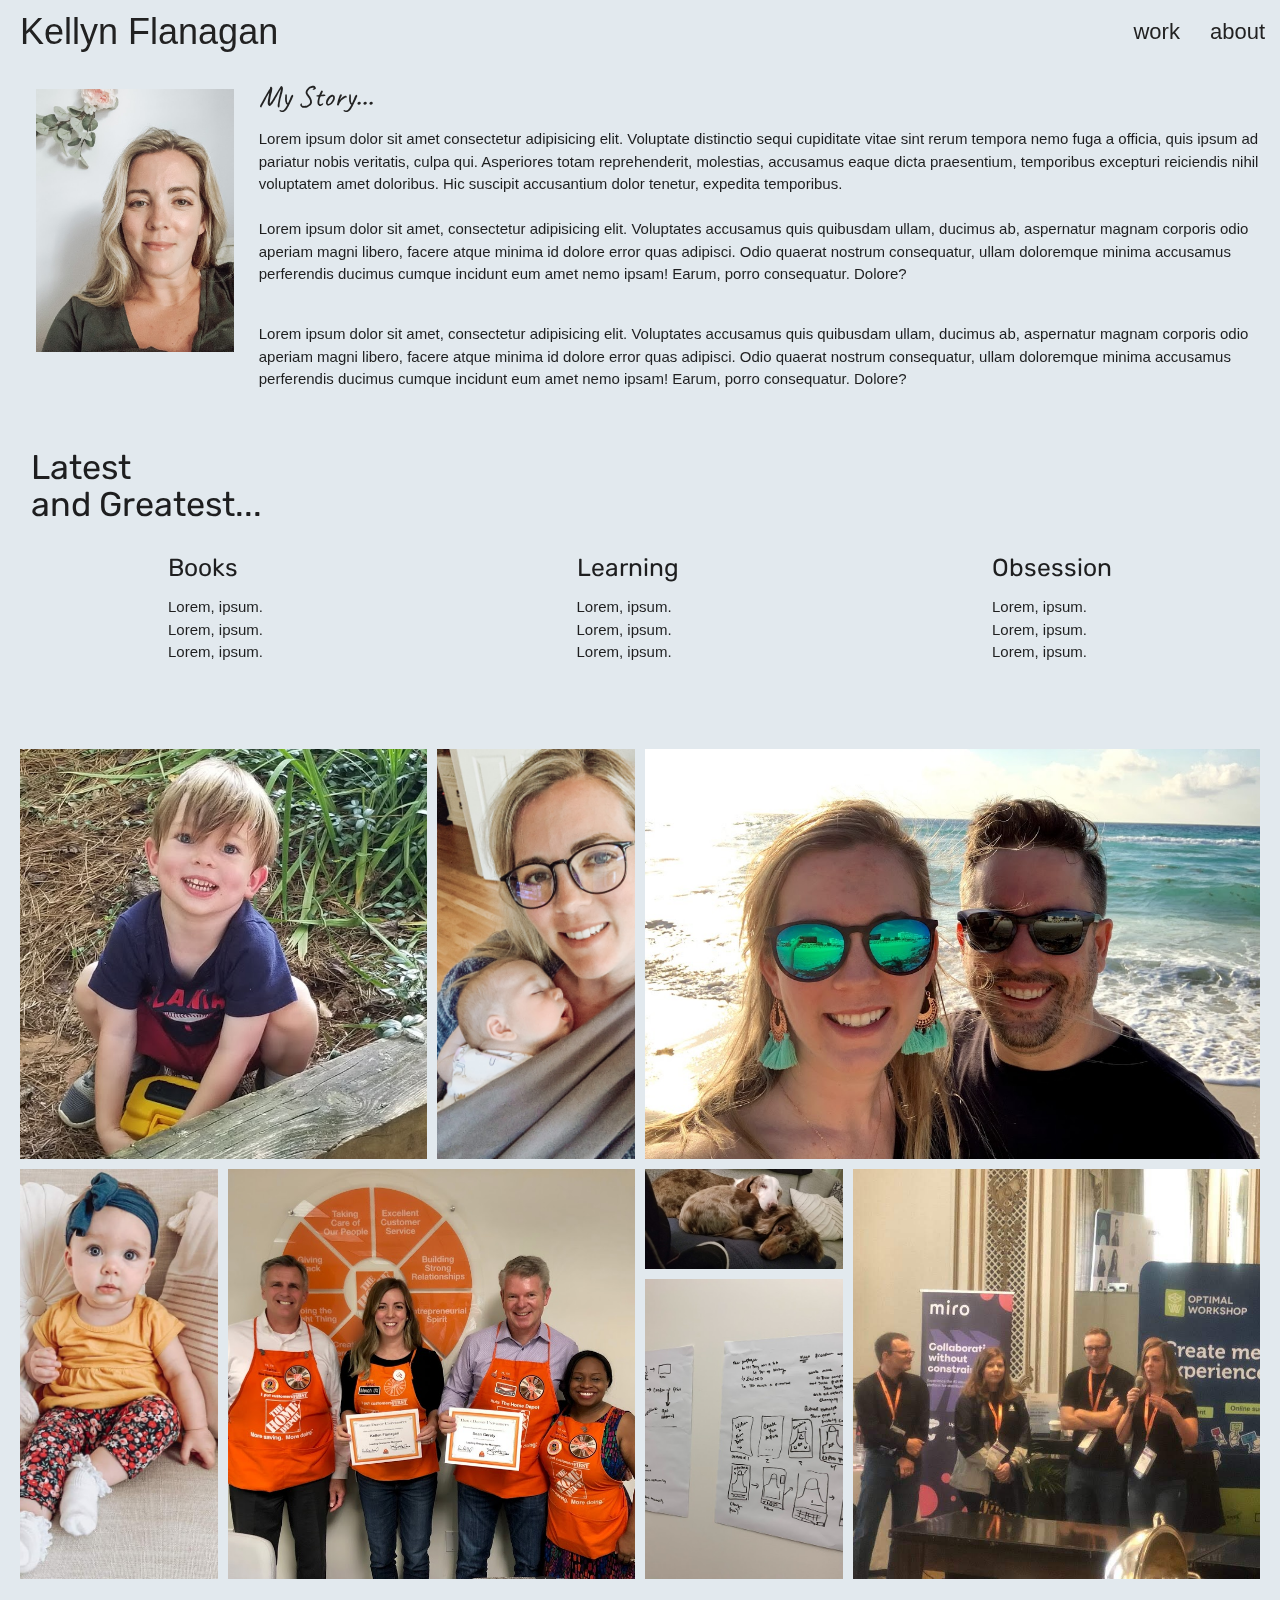
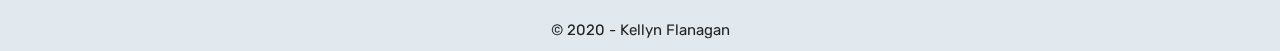
<file: about.html>
<!DOCTYPE html>
<html lang="en">
  <head>
    <meta charset="UTF-8" />
    <meta name="viewport" content="width=device-width, initial-scale=1.0" />
    <title>Kellyn Flanagan Portfolio</title>

    <script src="https://ajax.googleapis.com/ajax/libs/jquery/3.5.1/jquery.min.js"></script>
    <!-- Compiled and minified Materialize CSS CDN -->
    <link
      rel="stylesheet"
      href="https://cdnjs.cloudflare.com/ajax/libs/materialize/1.0.0/css/materialize.min.css"
    />
    <!-- Compiled and minified JavaScript -->
    <script src="https://cdnjs.cloudflare.com/ajax/libs/materialize/1.0.0/js/materialize.min.js"></script>

    <!--Import Google Icon Font-->
    <link
      href="https://fonts.googleapis.com/icon?family=Material+Icons"
      rel="stylesheet"
    />

    <script>
      $(document).ready(function () {
        $(".sidenav").sidenav();
      });
    </script>

    <!-- Google Fonts -->
    <link rel="preconnect" href="https://fonts.gstatic.com" />
    <link
      href="https://fonts.googleapis.com/css2?family=Arimo&family=Caveat&family=Rubik&display=swap"
      rel="stylesheet"
    />
    <!-- connect to css -->
    <link rel="stylesheet" type="text/css" href="styles.css" />
    <link rel="stylesheet" href="gallery.css" />
  </head>
  <body>
    <!-- Navbar -->
    <nav class="z-depth-0">
      <div class="nav-wrapper">
        <a href="index.html" class="brand-logo">Kellyn Flanagan</a>
        <a href="#" class="sidenav-trigger" data-target="mobile-nav">
          <i class="material-icons">menu</i>
        </a>
        <ul id="nav-mobile" class="right hide-on-med-and-down">
          <li><a href="index.html" class="navtext">work</a></li>
          <li><a href="about.html" class="navtext">about</a></li>
        </ul>
      </div>
    </nav>

    <!-- Collapsed Navbar -->
    <ul class="sidenav" id="mobile-nav">
      <li><a href="index.html" class="navtext">Work</a></li>
      <li><a href="about.html" class="navtext">About</a></li>
      <li><a href="resume.html" class="navtext">Resume</a></li>
    </ul>

    <!-- Main -->

    <main class="container-fluid aboutcontent">
      <div class="row">
        <div class="col s12">
          <img
            src="./images/kellynprofilepic.jpg"
            class="kellynaboutmepic"
            alt="kellynprofilepic"
          />
          <h5 class="aboutmetext">My Story...</h5>
          <p>
            Lorem ipsum dolor sit amet consectetur adipisicing elit. Voluptate
            distinctio sequi cupiditate vitae sint rerum tempora nemo fuga a
            officia, quis ipsum ad pariatur nobis veritatis, culpa qui.
            Asperiores totam reprehenderit, molestias, accusamus eaque dicta
            praesentium, temporibus excepturi reiciendis nihil voluptatem amet
            doloribus. Hic suscipit accusantium dolor tenetur, expedita
            temporibus.
            <br />
            <br />
            Lorem ipsum dolor sit amet, consectetur adipisicing elit. Voluptates
            accusamus quis quibusdam ullam, ducimus ab, aspernatur magnam
            corporis odio aperiam magni libero, facere atque minima id dolore
            error quas adipisci. Odio quaerat nostrum consequatur, ullam
            doloremque minima accusamus perferendis ducimus cumque incidunt eum
            amet nemo ipsam! Earum, porro consequatur. Dolore?
          </p>
            <br />
            Lorem ipsum dolor sit amet, consectetur adipisicing elit. Voluptates
            accusamus quis quibusdam ullam, ducimus ab, aspernatur magnam
            corporis odio aperiam magni libero, facere atque minima id dolore
            error quas adipisci. Odio quaerat nostrum consequatur, ullam
            doloremque minima accusamus perferendis ducimus cumque incidunt eum
            amet nemo ipsam! Earum, porro consequatur. Dolore?
          </p>
        </div>
      </div>
      <div class="row">
        <div class="col s12 latestsection">
          <div class="latestsection">
            <h4 class="rubik latestheader">
              Latest<br />
              and Greatest...
            </h4>
          </div>
          <div class="latestelementsection">
            <div class="books">
              <h5 class="rubik latestelement">Books</h5>
              <ul class="ulItem">
                <li class="liItem">Lorem, ipsum.</li>
                <li class="liItem">Lorem, ipsum.</li>
                <li class="liItem">Lorem, ipsum.</li>
              </ul>
            </div>
            <div class="learning">
              <h5 class="rubik latestelement">Learning</h5>
              <ul class="">
                <li class="">Lorem, ipsum.</li>
                <li class="">Lorem, ipsum.</li>
                <li class="">Lorem, ipsum.</li>
              </ul>
            </div>
            <div class="obsession">
              <h5 class="rubik latestelement">Obsession</h5>
              <ul class="ulItem">
                <li class="liItem">Lorem, ipsum.</li>
                <li class="liItem">Lorem, ipsum.</li>
                <li class="liItem">Lorem, ipsum.</li>
              </ul>
            </div>
          </div>
        </div>
      </div>

      <div class="imagebody">
        <div class="mastercontainer">
          <div class="gallery-container w-2 h-2">
            <div class="gallery-item">
              <div class="image">
                <img src="./images/connor.jpg" alt="connor" />
              </div>
              <div class="text">Connor</div>
            </div>
          </div>
          <div class="gallery-container h-2">
            <div class="gallery-item">
              <div class="image">
                <img src="./images/kellynwkinsley.jpg" alt="kellynwkinsley" />
              </div>
              <div class="text">Snuggles</div>
            </div>
          </div>
          <div class="gallery-container w-3 h-2">
            <div class="gallery-item">
              <div class="image">
                <img src="./images/hubbyandme.jpg" alt="wRyan" />
              </div>
              <div class="text">Ryan</div>
            </div>
          </div>
          <div class="gallery-container h-2">
            <div class="gallery-item">
              <div class="image">
                <img src="./images/kinsley.jpg" alt="kinsley" />
              </div>
              <div class="text">Kinsley</div>
            </div>
          </div>
          <div class="gallery-container w-2 h-2">
            <div class="gallery-item">
              <div class="image">
                <img src="./images/kellynaward.JPG" alt="award" />
              </div>
              <div class="text">Award</div>
            </div>
          </div>
          <div class="gallery-container w-1 ">
            <div class="gallery-item">
              <div class="image">
                <img src="./images/dogs.jpg" alt="mydogs" />
              </div>
              <div class="text">Lani & Loki</div>
            </div>
          </div>
          <div class="gallery-container w-2 h-2">
            <div class="gallery-item">
              <div class="image">
                <img src="./images/kellynpresenting.JPG" alt="presenting" />
              </div>
              <div class="text">Presenting</div>
            </div>
          </div>
          <div class="gallery-container">
            <div class="gallery-item">
              <div class="image">
                <img
                  src="./images/kellynwhiteboarding.jpg"
                  alt="whiteboarding"
                />
              </div>
              <div class="text">Whiteboarding</div>
            </div>
          </div>
        </div>
      </div>
    </main>

    <!-- Footer -->
    <footer class="page-footer">
      <div class="footercontainer">© 2020 - Kellyn Flanagan</div>
    </footer>
  </body>
</html>
</file>
<file: styles.css>
* {
  box-sizing: border-box;
}

body {
  background-color: #e2e9ee;
  display: flex;
  min-height: 100vh;
  flex-direction: column;
}

.nav-wrapper {
  background-color: #e2e9ee;
  box-shadow: none !important;
}

#linkedin {
  font-family: "rubik", sans-serif;
  font-weight: bold;
  font-size: 18px;
  color: navy;
}

#resume {
  float: right;
  font-family: "Barlow", sans-serif;
  font-weight: bold;
  font-size: 18px;
  color: navy;
}

.workheader {
  display: flex;
  /* font-family: "rubik", sans-serif; */
  justify-content: center;
  text-align: center;
  margin-top: 35px;
  margin-bottom: 45px;
  font-size: 40px;
}

.lock {
  font-size: 40px;
}

/* .maincontent {
  margin: 20px;
} */

.card-image {
  float: left;
  width: 40%;
  padding-right: 3rem;
}

.brand-logo {
  margin-left: 20px;
  color: #222 !important;
  font-family: "Barlow", sans-serif;
  font-size: 36px !important;
}

.navtext {
  color: #222;
  font-family: "Barlow", sans-serif;
  font-size: 22px;
}

main {
  flex: 1 0 auto;
}

.rubik {
  font-family: "Rubik", sans-serif;
}

.barlow {
  font-family: "Barlow", sans-serif;
}

.name {
  margin-left: 1rem;
  color: #222;
  font-family: "Barlow", sans-serif;
  font-size: 28px;
}

.kellynpic {
  border-radius: 50%;
  margin-top: 35px;
  border: 2px;
  border-color: #222;
}

.kellynaboutmepic {
  width: 16.5%;
  margin: 20px;
  padding: 5px;
  float: left;
}

.passwordinstructions {
  color: navy;
  font-size: 16px;
}

.aboutmetext {
  color: #222;
  font-family: "Caveat", cursive;
  font-size: 30px;
}

.latestheader {
  margin-left: 20px;
}

.latestelementsection {
  display: flex;
  justify-content: space-around;
  margin-bottom: 50px;
}

.page-footer {
  background-color: #e2e9ee;
  width: 100%;
}

.footercontainer {
  color: #222 !important;
  font-family: "Rubik", sans-serif;
  text-align: center;
  margin-bottom: 10px;
}

.right:hover {
  color: whitesmoke;
}

@media screen and (max-width: 425px) {
  .brand-logo {
    font-size: 20px !important;
  }
}

/* @media screen and (max-width: 425px) {
  .brand-logo {
    font-size: 20px !important;
  }
} */
</file>
<file: gallery.css>
.imagebody {
  margin: 20px;
  padding: 0;
  text-align: center;
}

.mastercontainer {
  display: grid;
  grid-template-columns: repeat(6, 1fr);
  grid-auto-rows: 100px 300px;
  grid-gap: 10px;
  grid-auto-flow: dense;
}

.gallery-item {
  width: 100%;
  height: 100%;
  position: relative;
}

.gallery-item .image {
  width: 100%;
  height: 100%;
  overflow: hidden;
}

.gallery-item .image img {
  width: 100%;
  height: 100%;
  object-fit: cover;
  object-position: 50% 50%;
  cursor: pointer;
  transition: 0.5s ease-in-out;
}

.gallery-item:hover .image img {
  transform: scale(1.5);
}

.gallery-item .text {
  opacity: 0;
  position: absolute;
  top: 50%;
  left: 50%;
  transform: translate(-50%, -50%);
  color: whitesmoke;
  font-size: 20px;
  pointer-events: none;
  z-index: 4;
  transition: 0.2s ease-in-out;
  -webkit-backdrop-filter: blur(5px) saturate(1.8);
  backdrop-filter: blur(5px) saturate(1.8);
}

.gallery-item:hover .text {
  opacity: 1;
  animation: move-down 0.3s linear;
  padding: 1em;
  width: 100%;
}

.w-1 {
  grid-column: span 1;
}

.w-2 {
  grid-column: span 2;
}

.w-3 {
  grid-column: span 3;
}

.w-4 {
  grid-column: span 4;
}

.w-5 {
  grid-column: span 5;
}

.w-6 {
  grid-column: span 6;
}

.h-2 {
  grid-row: span 2;
}

.h-3 {
  grid-row: span 3;
}

.h-4 {
  grid-row: span 4;
}

.h-5 {
  grid-row: span 5;
}

.h-6 {
  grid-row: span 6;
}

@media screen and (max-width: 500px) {
  .mastercontainer {
    grid-template-columns: repeat(1, 1fr);
  }

  .w-1,
  .w-2,
  .w-3,
  .w-4,
  .w-5,
  .w-6 {
    grid-column: span 1;
  }
}

@keyframes move-down {
  0% {
    top: 10%;
  }
  50% {
    top: 35%;
  }
  100% {
    top: 50%;
  }
}
</file>
